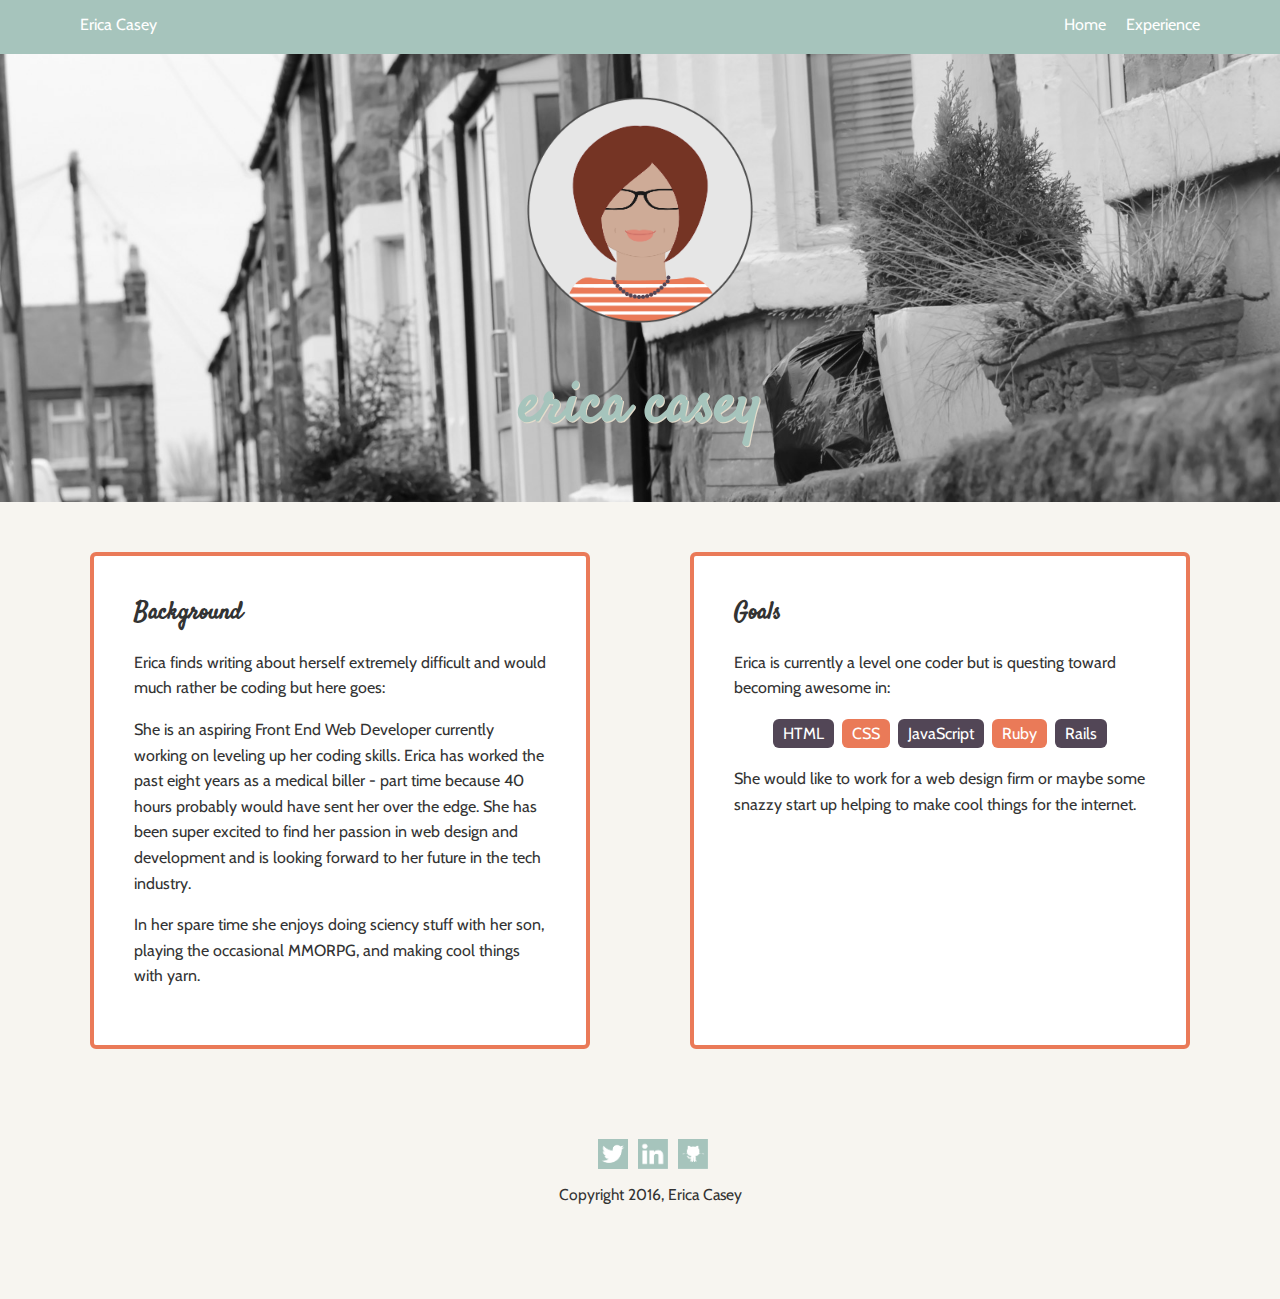
<file: index.html>
<!doctype html>
<html lang="en">
<head>
  <meta charset="utf-8">
  <title>Erica Casey's Profile</title>
  <meta name="viewport" content="width=device-width, initial-scale=1.0">
  <link rel="stylesheet" href="styles.css">
  <link href='https://fonts.googleapis.com/css?family=Cabin' rel='stylesheet' type='text/css'>
  <link href='https://fonts.googleapis.com/css?family=Satisfy' rel='stylesheet' type='text/css'>
</head>
  <body>

    <div class="main-nav">
        <ul class="nav">
          <li class="name">Erica Casey</li>
          <li><a href="index.html">Home</a></li>
          <li><a href="experience.html">Experience</a></li>
        </ul>
    </div>

    <header>
      <img src="images/portfolio_picture_orange-01.png" alt="Drawing of Erica Casey" class="profile-image">
      <h1 class="tag name">erica casey</h1>
      <p class="tag location"></p>
    </header>

    <main class="flex">
      <div class="card">
        <h2>Background</h2>
        <p>Erica finds writing about herself extremely difficult and would much rather be coding but here goes:</p>
        <p>She is an aspiring Front End Web Developer currently working on leveling up her coding skills. Erica has worked the past eight years as a medical biller - part time because 40 hours probably would have sent her over the edge. She has been super excited to find her passion in web design and development and is looking forward to her future in the tech industry.</p>
        <p>In her spare time she enjoys doing sciency stuff with her son, playing the occasional MMORPG, and making cool things with yarn.</p>
      </div>

      <div class="card">
        <h2>Goals</h2>
        <p>Erica is currently a level one coder but is questing toward becoming awesome in:</p>
        <ul class="skills">
          <li>HTML</li>
          <li>CSS</li>
          <li>JavaScript</li>
          <li>Ruby</li>
          <li>Rails</li>
        </ul>
        <p>She would like to work for a web design firm or maybe some snazzy start up helping to make cool things for the internet.</p>
      </div>

    </main>
    <footer>
      <ul>
        <li><a href="https://twitter.com/MoxieLadyErica" class="social twitter">Twitter</a></li>
        <li><a href="https://www.linkedin.com/in/ericacasey" class="social linkedin">LinkedIn</a></li>
        <li><a href="https://github.com/ericacasey" class="social github">Github</a></li>
      </ul>
      <p class="copyright">Copyright 2016, Erica Casey</p>
    </footer>
  </body>
  </html>
</file>
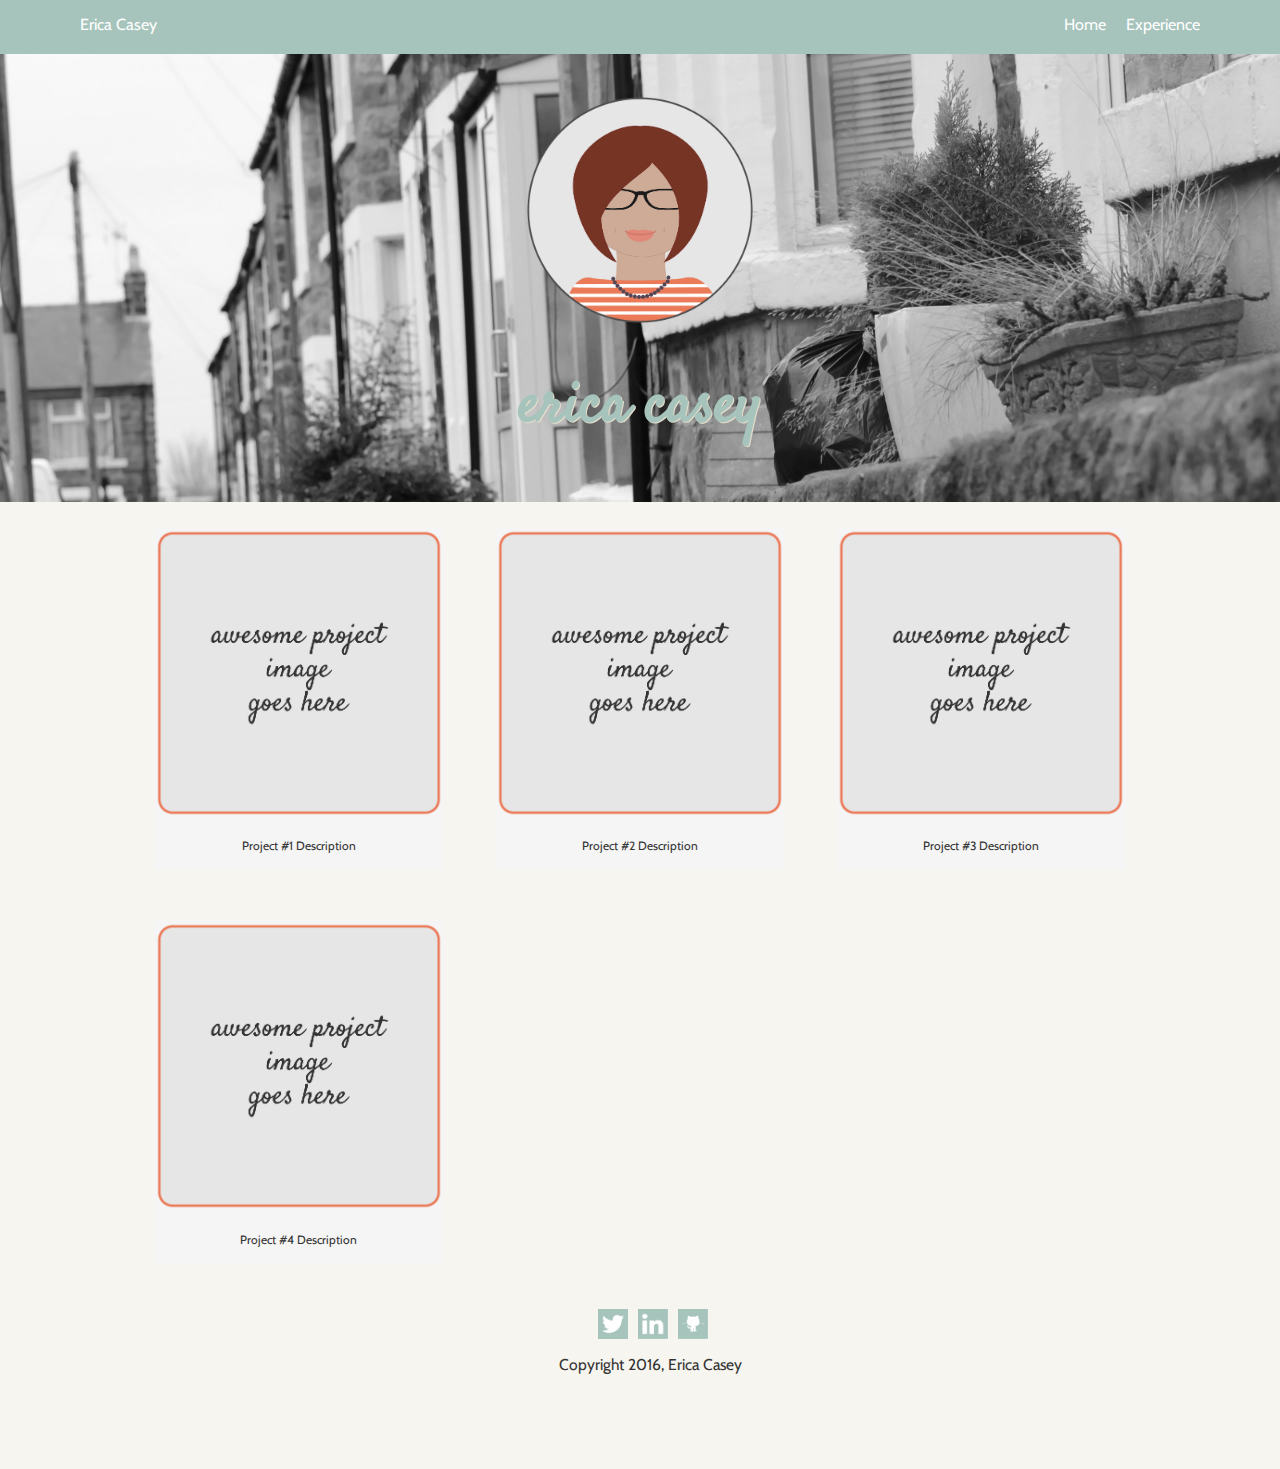
<file: experience.html>
<!doctype html>
<html lang="en">
<head>
  <meta charset="utf-8">
  <title>Erica Casey's Profile</title>
  <meta name="viewport" content="width=device-width, initial-scale=1.0">
  <link rel="stylesheet" href="styles.css">
  <link href='https://fonts.googleapis.com/css?family=Cabin' rel='stylesheet' type='text/css'>
  <link href='https://fonts.googleapis.com/css?family=Satisfy' rel='stylesheet' type='text/css'>
</head>
  <body>

    <div class="main-nav">
        <ul class="nav">
          <li class="name">Erica Casey</li>
          <li><a href="index.html">Home</a></li>
          <li><a href="experience.html">Experience</a></li>
        </ul>
    </div>

    <header>
      <img src="images/portfolio_picture_orange-01.png" alt="Drawing of Erica Casey" class="profile-image">
      <h1 class="tag name">erica casey</h1>
      <p class="tag location"></p>
    </header>

    <main id="experience">
      <ul id="gallery">
        <li>
          <a href="images/image_holder-01.png">
            <img src="images/image_holder-01.png" alt="Project #1" class="project-image">
            <p>Project #1 Description</p>
          </a>
        </li>
        <li>
          <a href="images/image_holder-01.png">
            <img src="images/image_holder-01.png" alt="Project #2" class="project-image">
            <p>Project #2 Description</p>
          </a>
        </li>
        <li>
          <a href="images/image_holder-01.png">
            <img src="images/image_holder-01.png" alt="Project #3" class="project-image">
            <p>Project #3 Description</p>
          </a>
        </li>
        <li>
          <a href="images/image_holder-01.png">
            <img src="images/image_holder-01.png" alt="Project #4" class="project-image">
            <p>Project #4 Description</p>
          </a>
        </li>
      </ul>
    </main>

    <footer>
      <ul>
        <li><a href="https://twitter.com/MoxieLadyErica" class="social twitter">Twitter</a></li>
        <li><a href="https://www.linkedin.com/in/ericacasey" class="social linkedin">LinkedIn</a></li>
        <li><a href="https://github.com/ericacasey" class="social github">Github</a></li>
      </ul>
      <p class="copyright">Copyright 2016, Erica Casey</p>
    </footer>
  </body>
  </html>
</file>
<file: styles.css>
/* Global Layout Set-up */
* {
  box-sizing: border-box;
}

body {
  margin: 0;
  padding: 0;
  text-align: center;
  font-family: 'Cabin', sans-serif;
  color: #333;
  background: #f7f5f0;
}

h1 {
  font-family: 'Satisfy', cursive;
  font-size: 60px;
  color: #a6c4bc;
  text-shadow: 1px 1px #e4dccb;
}

h2 {
  font-family: 'Satisfy', cursive;
}

img {
  max-width: 100%;
}




/* Link Styles */

a {
  text-decoration: none;
  color: #999;
}
a:hover {
  color: #ea7a58;
}




/* Nav Styles */

.main-nav {
  width: 100%;
  background: #a6c4bc;
  min-height: 30px;
  padding: 10px;
  position: fixed;
  text-align: center;
}
.nav {
  display: flex;
  justify-content: space-around;
  list-style-type: none;
  margin: 0 auto;
  padding: 0;
}

.nav .name {

    display: block;
    margin-right: auto;
    color: white;
}
.nav li {
  padding: 5px 10px 10px 10px;
}
.nav a {
  color: white;
  transition: all .5s;
}
.nav a:hover {
  color: #ea7a58;
}




/* Header Styles */

header {
  text-align: center;
  background: url('images/street-blackand-white.jpg') no-repeat top center ;
  background-size: cover;
  overflow: hidden;
  padding-top: 60px;
}
header {
  line-height: 1.5;
}
header .profile-image {
  margin-top: 25px;
  width: 250px;
  height: 250px;
  transition: all .5s;
}
header .profile-image:hover {
   transform: scale(1.2) rotate(5deg);
}




/* Home Page Main Section Styles */

.tag {
  padding: 10px;
  border-radius: 5px;
  display: table;
  margin: 10px auto;
}
.location {
  color: white;
}
.card {
  margin: 30px;
  padding: 20px 40px 40px;
  max-width: 500px;
  text-align: left;
  background: #fff;
  border: 4px solid #ea7a58;
  border-radius: 6px;
  transition: all .5s;
}
.card:hover {
  border-color: #524656;
}

ul.skills {
  padding: 0;
  text-align: center;
}

.skills li {
  border-radius: 6px;
  display: inline-block;
  background: #ea7a58;
  color: white;
  padding: 5px 10px;
  margin: 2px;
}

.skills li:nth-child(odd) {
  background: #524656;
}




/* Experience Page Main Section Styles */

#gallery {
  margin: 0;
  padding: 0;
  list-style: none;
}

#gallery li {
  float: left;
  width: 45%;
  margin: 2.5%;
  background-color: #f5f5f5;
  color: #bdc3c7;
}

#gallery li a p {
  margin: 0;
  padding: 5%;
  font-size: 0.75em;
  color: #333;
}




/* Footer Styles */


footer {
  width: 100%;
  min-height: 30px;
  padding: 20px 0 40px 20px;
  clear: both;
}

footer .copyright {
  top: -8px;
  font-size: .75em;
}

footer ul {
  list-style-type: none;
  margin: 0;
  padding: 0;
}

footer ul li {
  display: inline-block;
}

a.social {
  display: inline-block;
  text-indent: -9999px;
  margin-left: 5px;
  width: 30px;
  height: 30px;
  background-size: 30px 30px;
  transition: all .5s;
}
a.twitter {
  background-image: url(images/twitter_icon-01.png);
}
a.linkedin {
  background-image: url(images/linkedin_icon-01.png);
}
a.github {
  background-image: url(images/github_icon-01.png);
}
a.social:hover {
transform: scale(1.2);
}
.clearfix {
  clear: both;
}




/* Styles for larger screens */

@media screen and (min-width: 660px) {

  #gallery li {
    width: 28.3333%
  }

  #gallery li:nth-child(4n) {
    clear: left;
  }

}
@media screen and (min-width: 720px) {

  .flex {
      display: -ms-flexbox;      /* TWEENER - IE 10 */
      display: flex;
      max-width: 1200px;
      -ms-flex-pack: distribute;
      justify-content: space-around;
      margin: 0 auto;
  }

  header {
    min-height: 470px;
  }

  .nav {
    max-width: 1200px;
    padding: 0 30px;
  }


  main {
    padding-top: 20px;
  }

  main p {
    line-height: 1.6em;
  }

  footer {
    font-size: 1.3em;
    max-width: 1200px;
    margin: 40px auto;
  }

  #experience {
    max-width: 80%;
    margin: auto;
    padding: 0;
  }

}
</file>
